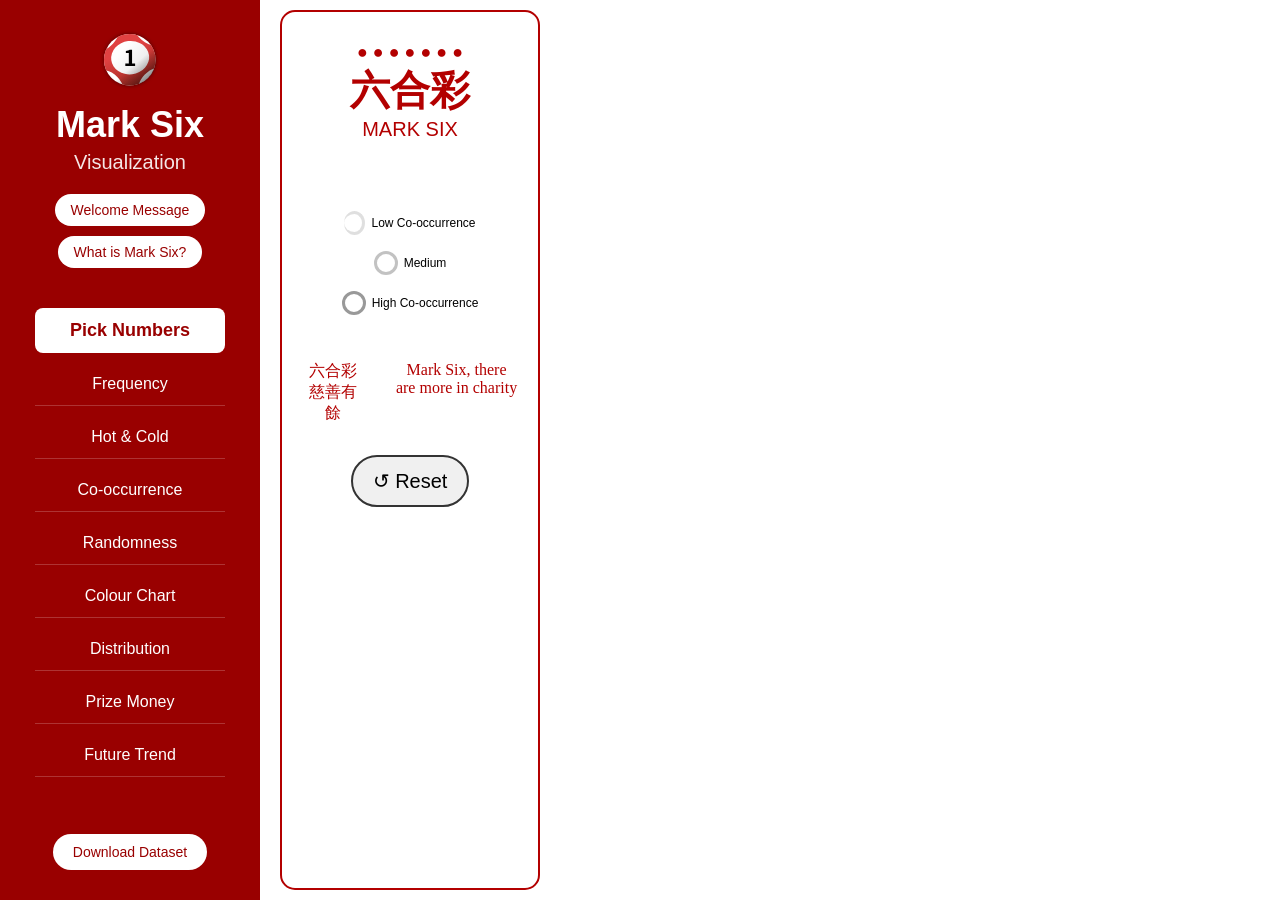
<file: index.html>
<!DOCTYPE html>
<html>
<head>
    <meta charset="UTF-8">
    <title>Mark Six Visualization</title>
    <link rel="stylesheet" href="style.css">
</head>
<body>
    <div class="wrapper">
        <!-- Left navigation bar -->
        <div class="sidebar-left">
            <div class="sidebar-header">
                <img src="images/ball-1.svg" alt="logo" class="logo-icon">
                <h1>Mark Six</h1>
                <p>Visualization</p>
                <button id="welcomeBtn" class="welcome-button">Welcome Message</button>
                <button id="infoBtn" class="info-button">What is Mark Six?</button>
            </div>

            <div class="nav-menu">
                <button class="nav-btn active">Pick Numbers</button>
                <button class="nav-btn">Frequency</button>
                <button class="nav-btn">Hot & Cold</button>
                <button class="nav-btn">Co-occurrence</button>
                <button class="nav-btn">Randomness</button>
                <button class="nav-btn">Colour Chart</button>
                <button class="nav-btn">Distribution</button>
                <button class="nav-btn">Prize Money</button>
                <button class="nav-btn">Future Trend</button>
            </div>

            <button id="downloadBtn" class="download-btn">Download Dataset</button>
        </div>

        <!-- Middle Main Content Area-->
        <div class="main-middle">

            <!-- Page 1 : Pick Numbers -->
            <div class="page active-page" id="page-pick">
                <div class="text-container-top">
                    <p style="color: #b30000; font-size: 18px;">&#9679; &#9679; &#9679; &#9679; &#9679; &#9679; &#9679</p>
                    <p style="color: #b30000; font-size: 40px; font-weight: bold">六合彩</p>
                    <p style="color: #b30000; font-size: 20px;">MARK SIX</p>
                </div>
                
                <div class="grid-container" id="number-grid"></div>

                <div class="legend-container">
                    <div class="legend-item">
                        <span style="width:18px;height:18px;border-radius:50%;border:3px solid #999;border-left:transparent;opacity:0.3;"></span>
                        <span>Low Co-occurrence</span>
                    </div>
                    <div class="legend-item">
                        <span style="width:18px;height:18px;border-radius:50%;border:3px solid #999;opacity:0.6;"></span>
                        <span>Medium</span>
                    </div>
                    <div class="legend-item">
                        <span style="width:18px;height:18px;border-radius:50%;border:3px solid #999;opacity:1;"></span>
                        <span>High Co-occurrence</span>
                    </div>
                </div>

                <div class="text-container-bottom">
                    <p style="color: #b30000; font-size: 16px;">六合彩慈善有餘</p>
                    <p style="color: #b30000; font-size: 16px; font-family: 'segoe script'; margin-left: 2em">Mark Six, there are more in charity</p>
                </div>

                <button id="resetBtn" class="reset-button">
                    <span class="reset-icon">↺ Reset</span>
                </button>
            </div>

            <!-- Page 2 : Frequency -->
            <div class="page" id="page-frequency">
                <div class="title-bar">
                    <p style="color: #b30000; font-size: 18px;">&#9679; &#9679; &#9679; &#9679; &#9679; &#9679; &#9679</p>
                    <p style="color: #b30000; font-size: 40px; font-weight: bold">六合彩</p>
                    <p style="color: #b30000; font-size: 20px;">MARK SIX</p>
                </div>

                <div id="freq-ball-wrap"></div>

                <div id="freqStatusLabel" class="freq-status-label status-include">
                    Current status: Includes Extra Number
                </div>
                <div class="text-container-bottom">
                  <p style="color: #b30000; font-size: 16px;">六合彩慈善有餘</p>
                  <p style="color: #b30000; font-size: 16px; font-family: 'segoe script'; margin-left: 2em">Mark Six, there are more in charity</p>
                </div>
            </div>

            <!-- Page 3 : Hot & Cold -->
            <div class="page" id="page-hotcold">
                <h1 style="color:#990000;">Are there "hot" and "cold" numbers?</h1>

                <label style="font-size: 16px; font-weight: bold; margin: 0 10px;">
                    <input type="checkbox" id="includeExtraPage3"> Include Extra Number
                </label>
                
                <div class="hc-container">
                    <!-- Left：Top 10 Hottest -->
                    <div class="hc-col hot-col">
                      <h3><span class="arrow-up">↗</span> Top 10 Hottest Numbers</h3>
                      <div id="hot-list"></div>
                    </div>
                
                    <!-- Right：Top 10 Coldest -->
                    <div class="hc-col cold-col">
                      <h3><span class="arrow-down">↘</span> Top 10 Coldest Numbers</h3>
                      <div id="cold-list"></div>
                    </div>
                </div>
            </div>
        
            <!-- Page 4 : Co-occurrence -->
            <div class="page" id="page-cooccur">
                <h1 style="color:#990000;">How often do certain pairs occur together?</h1>

                <div class="controls-container">
                    <label for="thresholdSlider">Threshold (Minimum frequency to be shown): <span><output id="range-value">0</output></span></label>
                    <div style="display:flex; align-items:center; gap:10px;">
                      <span><output id="min-range">0</output> (Min)</span>
                      <input type="range" id="thresholdSlider" min="25" max="70" value="47"/>
                      <span><output id="max-range">0</output> (Max)</span>
                    </div>

                    <div class="desc-text">
                        Co-occurrence frequency: Higher = wider line | Lower = thinner line
                    </div>
                </div>
                
                <div id="cooccur-svg-container"></div>
            </div>
        
            <!-- Page 5 : Randomness -->
            <div class="page" id="page-random" style="max-width:100%; width:1600px; margin:0 auto;">
                <h1 style="color:#990000;">Does the distribution of numbers approximate uniform randomness?</h1>

                <div style="display:flex; gap:20px; margin-top:20px;">
                    <!-- Left：Individual Number Frequency Histogram -->
                    <div style="flex:1;">
                        <h3>Individual Number Frequency</h3>
                        <div id="chart-individual" style="width:700px; height:500px;"></div>
                    </div>
            
                    <!-- Right：Sum of Numbers Histogram -->
                    <div style="flex:1;">
                        <h3>Sum of 6 Numbers per Draw</h3>
                        <div id="chart-sum" style="width:700px; height:500px;"></div>
                    </div>
                </div>
            
                <!-- Statistical cards -->
                <div style="margin-top:30px; display:flex; gap:15px; flex-wrap:wrap;">
                    <!-- Left side: Individual statistics -->
                    <div style="flex:1; display:flex; gap:15px; flex-wrap:wrap; justify-content:center;">
                        <div class="stat-card-left"><b>Average Count:</b> <span id="avg-count">-</span></div>
                        <div class="stat-card-left"><b>Min Count:</b> <span id="min-count">-</span></div>
                        <div class="stat-card-left"><b>Max Count:</b> <span id="max-count">-</span></div>
                        <div class="stat-card-left"><b>Variance:</b> <span id="variance">-</span></div>
                        <div class="stat-card-left"><b>Uniform Check:</b> <span id="random-result">-</span></div>
                    </div>

                    <!-- Right side: Sum of number statistics -->
                    <div style="flex:1; display:flex; gap:15px; flex-wrap:wrap; justify-content:center;">
                        <div class="stat-card-right"><b>Mean Sum:</b> <span id="sum-mean">-</span></div>
                        <div class="stat-card-right"><b>Min Sum:</b> <span id="sum-min">-</span></div>
                        <div class="stat-card-right"><b>Max Sum:</b> <span id="sum-max">-</span></div>
                        <div class="stat-card-right"><b>Std Dev:</b> <span id="sum-std">-</span></div>
                        <div class="stat-card-right"><b>Normal Check:</b> <span id="normal-result">-</span></div>
                    </div>
                </div>

                <div class="page5-data-note">
                    Note: All data visualisations on this page only analyse the six main winning numbers. 
                    The extra special number is not included.
                </div> 
            </div>
        
            <!-- Page 6 : Colour Chart -->
            <div class="page" id="page-colour">
                <h1 style="color:#990000;">Which colour of number balls appears most frequently?</h1>

                <!-- Top right corner switch -->
                <div class="colour-controls">
                    <label>
                        <input type="checkbox" id="includeExtra"> Include Extra Number
                    </label>
                </div>

                <!-- Left side: Long bar chart -->
                <div class="colour-chart-wrapper">
                    <div id="colour-summary-chart"></div>
                </div>
            </div>
        
            <!-- Page 7 : Distribution -->
            <div class="page" id="page-distribution">
                <h1 style="color:#990000;">Does the distribution of numbers exhibit significant differences based on the day of draw?</h1>

                <div id="weekday-heatmap" style="width:900px; height:500px; margin:0 auto;"></div>
            </div>
        
            <!-- Page 8 : Prize Money -->
            <div class="page" id="page-prize">
                <h1 style="color:#990000;">How do jackpot sizes and number frequencies correlate?</h1>

                <div id="chart-button-group">
                    <button id="toggleChartBtn" class="chart-btn">Switch to Line</button>
                    <label class="checkbox-label">
                        <input type="checkbox" id="filterZeroCheckbox"> Hide No-Winner Draws
                    </label>
                </div>

                <div id="prize-scatter-chart" style="width:1000px; height:550px; margin-top:30px; margin-right:30px;"></div>

                <div class="page5-data-note">
                    Note: All data visualisations on this page only analyse the six main winning numbers. The extra special number is not included.
                </div>
            </div>
        
            <!-- Page 9 : Future Trend -->
            <div class="page" id="page-trend">
                <h1 style="color:#990000;">What is the futurn trend?</h1>
                <div id="future-trend-chart"></div>
            </div>

        </div>

        <!-- Right Panel Area -->
        <div class="sidebar-right">

            <!-- Mode 1: Statistics panel used for Pick Numbers -->
            <div id="panel-stats" class="panel-content">
                <!-- Initial tooltip text -->
                <div class="empty-state-text" id="emptyState">
                    Pick any number from the left to see its winning probability and statistics
                </div>

                <!-- Statistics panel -->
                <div class="stats-container" id="statsContainer" style="display: none; width: 100%;">
                    <div class="stats-header">
                        <div class="stats-icons" id="statsIcons">
                        </div>
                        <div class="stats-title">
                            <h2>Statistical Analysis</h2>
                        </div>
                    </div>
            
                    <!-- Statistical Card Area -->
                    <div class="stats-cards">
                        <div class="stat-card appearances">
                            <div class="label">Appearances</div>
                            <div class="value" id="appearances">0</div>
                            <div style="color: #718096; font-size: 18px;">in <span id="totalDraws">0</span> draws</div>
                        </div>
                        <div class="stat-card frequency">
                            <div class="label">Frequency</div>
                            <div class="value" id="frequency">0.00%</div>
                            <div style="color: #718096; font-size: 18px;">appearance rate</div>
                        </div>
                        <div class="stat-card main">
                            <div class="label">Main Number</div>
                            <div class="value" id="mainNumber">0</div>
                            <div style="color: #718096; font-size: 18px;">times drawn</div>
                        </div>
                        <div class="stat-card last">
                            <div class="label">Last Seen</div>
                            <div class="value" id="lastSeen">N/A</div>
                            <div style="color: #718096; font-size: 18px;">last appearance</div>
                        </div>
                    </div>
                    
                    <!-- Bar chart Area -->
                    <div id="chartWrapper" style="display: none; margin-top: 20px; width: 100%;">
                        <h3 style="font-size: 30px; margin-bottom: 5px;">Most Common Companion Numbers</h3>
                        <p style="color: #718096; font-size: 14px; margin-bottom: 10px;margin-left: 4px;">Numbers that frequently appear together with your selection</p>
                        <div id="companionChart" style="width: 100%;"></div>
                    </div>
                </div>
            </div>

            <!-- Mode 2: Frequency Page Dedicated Button Panel -->
            <div id="panel-frequency" class="panel-content" style="display:none;">
                <div style="padding:30px;">
                    <h1 style="color:#990000;">Which numbers appear most frequently over time?</h1>
                    <h2 style="color:#000000; margin-top: 50px; margin-bottom: 30px;">Click the buttons below to view effects</h2>
                    <label class="freq-checkbox-label">
                        <input type="checkbox" id="chkIncludeExtra"> Include Extra Number
                    </label>
                    <button id="btnSortFreq" class="freq-btn">Sort By Frequency</button>
                    <button id="btnSizeFreq" class="freq-btn">Size By Frequency</button>
                    <button id="btnResetFreq" class="freq-btn">Reset Balls</button>
                </div>
            </div>

            <!-- Mode 3: Hot & Cold Page Dont need Panel -->

            <!-- Mode 4: Co-occurrence Page Button Panel -->
            <div id="panel-cooccur" class="panel-content" style="display:none;">   
                <div style="padding:20px;">    
                <div id="clickable-box" class="pair-instruction" style="cursor: pointer;">Click to reset diagram</div>           
                    <div class = "pair-instruction">Click each pair card to highlight the corresponding connection line</div>
                    <div class="top-pairs-header">
                        <h3>Top Number Pairs</h3> 
                        <label> <input type="checkbox" id="includeExtraPage4" checked>
                            Include Extra Number 
                        </label>
                    </div>

                    <div id="top-pairs-container"></div>
                </div>
            </div>

            <!-- Mode 5: Randomness page Dont need Panel -->

            <!-- Mode 6: Colour Chart Panel -->
            <div id="panel-colour" class="panel-content" style="display:none;">
                <h3>All the Draws (Colour Breakdown)</h3>
                <div id="colour-detail-table" class="colour-detail-table"></div>
            </div>

            <!-- Mode 7: Distribution Panel -->
            <div id="panel-distribution" class="panel-content" style="display:none; padding:24px;">
                <h2 style="color:#990000; margin-bottom:20px;">Weekday Settings</h2>
                
                <!-- Extra Number Checkbox -->
                <label class="freq-checkbox-label page7-rect-box">
                    <input type="checkbox" id="includeExtraPage7">
                     Include Extra Number
                </label>

                <!-- Weekday Control Buttons -->
                <div class="weekday-button-group">
                    <button id="btn-all" class="weekday-btn active">All</button>
                    <button id="btn-mon" class="weekday-btn">Monday</button>
                    <button id="btn-tue" class="weekday-btn">Tuesday</button>
                    <button id="btn-wed" class="weekday-btn">Wednesday</button>
                    <button id="btn-thu" class="weekday-btn">Thursday</button>
                    <button id="btn-fri" class="weekday-btn">Friday</button>
                    <button id="btn-sat" class="weekday-btn">Saturday</button>
                    <button id="btn-sun" class="weekday-btn">Sunday</button>
                </div>

                <!-- Background Info -->
                <div class="weekday-info-box">
                    <strong>Background Information<br><br></strong>
                    Mark Six draws are <strong>regularly held on Tuesday, Thursday, and Saturday</strong> .<br><br>
                    Draws on other days (Monday, Wednesday, Friday, Sunday) are rare, 
                    <br>only held on public holidays or special occasions.
                </div>
            </div>

            <!-- Mode 8: Prize Money page Dont need Panel -->

            <!-- Mode 9: Future Trend page Dont need Panel -->

        </div>
    </div>

    <!-- Welcome Popup -->
    <div id="welcomeOverlay" class="modal-overlay">
        <div class="modal-content">
            <span class="close-btn" id="closeWelcome">&times;</span>
            <h1 style="color:#990000;">Welcome</h1>
            <p>
                Welcome! This platform is built to help you explore Mark Six data through clear, interactive visualizations. 
                Our goal is to make patterns easier to spot and insights easier to understand, whether you're here out of curiosity, 
                research, or just to experiment with the numbers.
            </p>
            <br>
    
            <h2 style="color:#990000;">What is Mark Six?</h2>
            <p>
                Mark Six is a popular lottery game in Hong Kong, organized by the Hong Kong Jockey Club. 
                Players choose 6 numbers from 1 to 49, and a draw is held three times a week to determine the winning combination.
                <a href="#" id="openMoreDetails" style="color:#990000; text-decoration: underline;"><br><br>More Details</a>
            </p>
            <br>
    
            <h2 style="color:#990000;">What You Can Do Here</h2>
            <p>
                We created a number-picker that lets you test how often specific number combinations have appeared in past draws. 
                You'll also find a range of charts that <strong>visualize number frequency, the hottest and coldest numbers, 
                co-occurance of the numbers, and other patterns.</strong>
            </p>
            <p>
                Enjoy exploring the numbers — we hope this project gives you new insights and a fun way to interact with the data.
            </p>
            <br>
    
            <h3 style="color:#990000;">Disclaimer</h3>
            <p style="font-size:13px;">
                Our dataset only covers from 3 January 2008 to 3 March 2026, and the results shown on this platform are 
                for informational and educational purposes. We do not guarantee accuracy, completeness, or future outcomes, 
                and we do not take responsibility for any decisions made based on this data.
            </p>
            <br>
    
            <button id="startExploreBtn" class="btn btn-fill" style="width:100%;"><strong>Let's Explore!</strong></button>
        </div>
    </div>

    <!-- More Detail Pop-up -->
    <div id="modalOverlay" class="modal-overlay">
        <div class="modal-content">
            <button class="back-btn" id="backToWelcome">&lt;</button>
            <span class="close-btn" id="closeModal">&times;</span>

            <h1 style="color:#990000;">What is Mark Six?</h1>
            <p>
                Mark Six is a <strong style="color:#990000;">6-out-of-49</strong> lottery game organized by the Hong Kong 
                Jockey Club (HKJC). Since its launch in 1975, it has become a cultural staple, 
                with proceeds supporting local charities and government revenue.
            </p>
            <br>
            <ul style="padding-left: 20px;">
                <li><strong style="color:#990000;">Cost:</strong> HK$10 per single entry</li>
                <li><strong style="color:#990000;">Schedule:</strong> Draws typically occur every Tuesday, Thursday, and Saturday </li>
                <li><strong style="color:#990000;">Pool:</strong> A single drum containing 49 balls (numbered 1 to 49)</li>
            </ul>
            <br>
            <h2 style="color:#990000;">The Drawing Process</h2>
            <p>
                In every draw, the HKJC uses a transparent machine to randomly select seven numbers in total.
            </p>
            <p>
                <strong style="color:#990000;">1. Drawn Numbers:</strong> The first 6 balls out of the machine.<br>
                <strong style="color:#990000;">2. Extra Number:</strong> The 7th ball drawn. 
                This acts as a "bonus" or "half-number" used specifically to determine winners in the 2nd, 4th, and 6th prize tiers.
            </p>
            <br>
            <h2 style="color:#990000;">The Prize Structure</h2>
            <p>
                To win, you must match a specific combination of the numbers you chose against the numbers drawn. 
                Unlike some international lotteries, the order in which the numbers are drawn does not matter—only that you have them. 
                Occasionally, the HKJC holds a Snowball Draw (often during festivals like Chinese New Year). 
                They add a pre-existing "Snowball Pool" to the 1st Prize, often pushing the jackpot to over HK$100 Million.
            </p>
            <br>
            <div class="modal-buttons">
                <a href="https://bet.hkjc.com/marksix/" target="_blank" class="btn btn-outline">Official Site ↗</a>
                <a href="https://is.hkjc.com/aosbs/help/en/mk6_guide.html" target="_blank" class="btn btn-fill">Official Betting Guide ↗</a>
            </div>
        </div>
    </div>

    <script src="https://d3js.org/d3.v7.min.js"></script>
    <script src="script.js"></script>
</body>
</html>
</file>
<file: style.css>
body, html {
    height: 100%;
    margin: 0;
    font-family: Arial, sans-serif;
}
.wrapper {
    display: flex;
    height: 100vh;
    gap: 0;
}

/* Left navigation bar */
.sidebar-left {
    width: 260px;
    background-color: #990000;
    color: white;
    display: flex;
    flex-direction: column;
    align-items: center;
    padding: 30px 35px;
    box-sizing: border-box;
}
.sidebar-header {
    text-align: center;
    margin-bottom: 40px;
}
.sidebar-header .logo-icon {
    width: 60px;
    height: 60px;
    margin-bottom: 10px;
}
.sidebar-header h1 {
    font-size: 36px;
    margin: 0;
}
.sidebar-header p {
    font-size: 20px;
    opacity: 0.9;
    margin: 5px 0 20px;
}
.welcome-button {
    background-color: white;
    color: #990000;
    border: none;
    padding: 8px 16px;
    border-radius: 20px;
    font-size: 14px;
    cursor: pointer;
    margin-bottom: 10px;
}
.welcome-button:hover {
    background-color: #f0f0f0;
    transform: scale(1.03);
}
.info-button {
    background-color: white;
    color: #990000;
    border: none;
    padding: 8px 16px;
    border-radius: 20px;
    font-size: 14px;
    cursor: pointer;
}
.info-button:hover {
    background-color: #f0f0f0;
    transform: scale(1.03);
}
.nav-menu {
    display: flex;
    flex-direction: column;
    gap: 10px;
    width: 100%;
    margin-bottom: auto;
}
.nav-btn {
    background: transparent;
    border: none;
    color: white;
    font-size: 16px;
    padding: 12px 0;
    cursor: pointer;
    border-bottom: 1px solid rgba(255,255,255,0.2);
    transition: all 0.25s ease;
}
.nav-btn.active {
    background-color: #ffffff;
    color: #990000;
    border-radius: 8px;
    border-bottom: none;
    font-size: 18px;
    font-weight: bold;
    transition: all 0.25s ease;
}
.download-btn {
    background-color: white;
    color: #990000;
    border: none;
    padding: 10px 20px;
    border-radius: 20px;
    font-size: 14px;
    cursor: pointer;
    margin-top: 20px;
}
.download-btn:hover {
    background-color: #f0f0f0;
    transform: scale(1.03);
}
.page {
    display: none;
    width: 100%;
    box-sizing: border-box;
}
.page.active-page {
  display: flex;
  flex-direction: column;
  width: fit-content;
  margin: 0 auto;
  text-align: center;
}

/* Page 1 middle number ball area */
.main-middle {
    flex: 1;
    display: flex;
    flex-direction: column;
    align-items: center;
    justify-content: flex-start;
    padding: 30px 20px;
    border: 2px solid #b30000;
    border-radius: 15px;
    margin: 10px 20px;
    box-sizing: border-box;
}
.text-container-top {
    text-align: center;
    margin-bottom: 20px;
}
.text-container-top p {
    margin: 0;
}
.grid-container {
    display: grid;
    grid-template-columns: repeat(7, 1fr);
    gap: 10px;
    padding: 20px;
}
.num-ball {
    position: relative;
    width: 70px;
    height: 70px;
    border-radius: 50%;
    border: 2px solid #2c3e50;
    background: white;
    display: flex;
    align-items: center;
    justify-content: center;
    cursor: pointer;
    font-size: 26px;
    font-weight: bold;
    transition: 0.2s;
    overflow: visible !important;
}
.num-ball.selected {
    border-color: transparent;
}
.num-ball.selected .ball-img {
    opacity: 1;
}
.num-ball.selected .num-text {
    opacity: 0;
}
.num-ball.selected .ball-ring {
    display: none;
}
.num-ball:hover { 
    background: #2c3e50;
    color: white;
}
.num-ball:not(.selected):hover {
    background-color: #f0f0f0;
    transform: translateY(-2px);
    opacity: 1 !important;
}
.ball-img {
    position: absolute;
    top: 0;
    left: 0;
    right: 0;
    bottom: 0;
    width: 100%;
    height: 100%;
    background-size: contain;
    background-repeat: no-repeat;
    opacity: 0;
    transition: opacity 0.2s;
    z-index: 5;
    border-radius: 50%;
    transform: scale(1.3);
}
.ball-ring {
    position: absolute;
    top: -3px;
    left: -3px;
    width: calc(100% + 6px);
    height: calc(100% + 6px);
    border-radius: 50%;
    pointer-events: none;
    z-index: 10;
}
.ball-ring circle {
    stroke-width: 5.5px;
    fill: none;
    stroke-linecap: round;
    transition: stroke-dasharray 0.4s ease;
}
.num-text {
    position: relative;
    z-index: 2;
    font-weight: bold;
}
.text-container-bottom {
    text-align: center;
    display: flex;
    justify-content: center; 
    margin-top: 20px;
}
.legend-container {
    display: flex;
    justify-content: center;
    align-items: center;
    gap: 16px;
    margin-top: 10px;
    margin-bottom: 10px;
    flex-wrap: wrap;
    font-size: 12px;
}
.legend-item {
    display: flex;
    align-items: center;
    gap: 6px;
}
.legend-color {
    width: 16px;
    height: 16px;
    border-radius: 50%;
}

.reset-button {
    display: flex;
    align-items: center;
    justify-content: center;
    gap: 10px;
    background-color: #f0f0f0;
    border: 2px solid #333;
    border-radius: 50px;
    padding: 12px 20px;
    font-size: 20px;
    cursor: pointer;
    margin-top: 15px;
    margin-left: auto;
    margin-right: auto;
    transition: all 0.2s ease;
}
.reset-button:hover {
    background-color: #e0e0e0;
    transform: scale(1.03);
}
.reset-icon {
    font-size: 20px;
}

/* Page 1 right-side statistics panel */
.sidebar-right {
    width: 700px;
    background-color: transparent;
    margin: 10px;
    border-radius: 15px;
    padding: 20px;
    box-sizing: border-box;
    position: relative;
    overflow-y: auto;
    overflow-x: hidden !important;
    transition: background-color 0.3s ease;
}
.sidebar-right.active {
    background-color: #ffe6e6; 
}
.empty-state-text {
    position: absolute;
    top: 50%;
    left: 50%;
    transform: translate(-50%, -50%);
    width: 80%;
    text-align: center;
    color: #718096;
    font-size: 24px;
    line-height: 1.6;
    word-wrap: break-word;
    margin: 0;
}
.stats-container {
    background: white;
    border-radius: 16px;
    padding: 30px;
    box-shadow: 0 4px 12px rgba(0,0,0,0.05);
    width: 100%;
    box-sizing: border-box;
    overflow-x: hidden;
}
.stats-header {
    display: flex;
    flex-direction: column;
    align-items: flex-start;
    text-align: center;
    margin-bottom: 30px;
    flex-wrap: nowrap;
    gap: 10px;
}
.stats-icons {
    display: flex;
    gap: 6px;
    flex-wrap: nowrap;
    flex-shrink: 1;
    align-items: center;
    align-content: center;
}
.stats-icon {
    width: 60px;
    height: 60px;
    border-radius: 50%;
    background-color: #2563eb;
    color: white;
    flex-shrink: 0;
    display: flex;
    align-items: center;
    justify-content: center;
    font-size: 40px;
    flex-shrink: 0;
    margin-right: 0px;
}
.stats-title h2 {
    margin: 0;
    font-size: 25px;
    color: #1a202c;
}
.stats-title p {
    margin: 5px 0 0;
    color: #718096;
    font-size: 16px;
    text-align: left;
}
.stats-cards {
    display: grid;
    grid-template-columns: repeat(auto-fit, minmax(220px, 1fr));
    gap: 20px;
}
.stat-card {
    background: white;
    border-radius: 12px;
    padding: 20px;
    box-shadow: 0 2px 8px rgba(0,0,0,0.08);
}
.stat-card .icon {
    font-size: 28px;
    margin-bottom: 10px;
}
.stat-card .label {
    color: #4a5568;
    font-size: 16px;
    margin-bottom: 8px;
}
.stat-card .value {
    font-size: 26px;
    font-weight: bold;
}
.stat-card.appearances .value { color: #2563eb; }
.stat-card.frequency .value { color: #16a34a; }
.stat-card.main .value { color: #ea580c; }
.stat-card.last .value { color: #9333ea; }

/* Co-occurrence bar chart container style */
.chart-container {
    background: white;
    border-radius: 16px;
    padding: 25px;
    box-shadow: 0 4px 12px rgba(0,0,0,0.05);
}
.chart-header h3 {
    margin: 0 0 5px;
    font-size: 24px;
    color: #1a202c;
}
.chart-header p {
    margin: 0 0 20px;
    color: #718096;
    font-size: 16px;
}
/* Basic style of D3 chart */
.bar {
    fill: url(#gradient);
    fill: #9333ea;
}
.bar:hover {
    opacity: 0.8;
    fill: #ec4899;
}
.axis-label {
    font-size: 14px;
    fill: #4a5568;
}
.tooltip {
    position: absolute;
    background: white;
    border: 1px solid #9333ea;
    border-radius: 8px;
    padding: 10px;
    box-shadow: 0 2px 8px rgba(0,0,0,0.15);
    pointer-events: none;
    opacity: 0;
    transition: opacity 0.2s;
}
#companionChart {
    width: 100%;
    max-width: 100%;
    overflow: hidden;
}

#companionChart svg {
    max-width: 100%;
    height: auto;
}
.axis text {
    font-size: 12px;
}
/* Pop-up style */
.modal-overlay {
    display: none;
    position: fixed;
    top: 0;
    left: 0;
    width: 100%;
    height: 100%;
    background-color: rgba(0,0,0,0.5);
    z-index: 2000;
    align-items: center;
    justify-content: center;
}
.modal-content {
    background: white;
    padding: 60px;
    border-radius: 16px;
    width: 90%;
    max-width: 700px;
    position: relative;
    box-shadow: 0 4px 20px rgba(0,0,0,0.2);
}
.modal-content h1,
.modal-content h2,
.modal-content h3 {
  margin-top: 14px;
  margin-bottom: 8px;
}

.modal-content p {
  margin-top: 6px;
  margin-bottom: 6px;
}
.modal-content a {
    margin-top: 4px;
    margin-bottom: 12px;
}
.close-btn {
    position: absolute;
    top: 20px;
    right: 25px;
    font-size: 40px;
    cursor: pointer;
    color: #333;
}
.close-btn:hover  {
    color: #6a0000;
}
.back-btn {
    position: absolute;
    top: 20px;
    left: 20px;
    font-size: 35px;
    color: #333;
    background: none;
    border: none;
    cursor: pointer;
    padding: 4px 8px;
}
.back-btn:hover {
    color: #6a0000;
}
.modal-buttons {
    display: flex;
    gap: 30px;
    justify-content: center;
}
.btn {
    padding: 15px 40px;
    border-radius: 30px;
    text-decoration: none;
    font-size: 18px;
    font-weight: 500;
}
.btn-outline {
    border: 2px solid #b30000;
    color: #b30000;
    background: white;
}
.btn-fill {
    background-color: #b30000;
    color: white;
}

/* Page 2 Frequency page bottons*/
.freq-btn {
    display: block;
    padding: 20px 24px;
    margin: 20px 20px;
    max-width: 400px;
    font-size: 20px;
    font-weight: bold;
    border-radius: 30px;
    border: none;
    background-color: #990000;
    color: white;
    cursor: pointer;
    transition: 0.2s;
}
.freq-btn.active-dark {
    background-color: #6b0000 !important;
    transform: scale(1.03);
}
.freq-btn:hover {
    background-color: #b30000;
    transform: scale(1.03);
}
.panel-content {
    display: none;
    width: 100%;
    height: 100%;
}
#freq-ball-wrap .num-ball:not(.selected):hover {
    background-color: #ffffff;
}
#freq-ball-wrap .num-ball:not(.selected):hover .num-text {
    transition: color 0.2s ease;
}

/* Page 2 middle ball area */
.freq-container {
    width: 100%;
    height: 500px;
    display: flex;
    justify-content: center;
    align-items: center;
}
.title-bar p {
    text-align: center;
    margin: 0;
}
.grid-container-freq {
    display: grid;
    grid-template-columns: repeat(7, 1fr);
    gap: 10px;
    padding: 20px;
    margin: 0 auto;
}
.grid-container-freq .num-ball {
    width: 70px !important;
    height: 70px !important;
    font-size: 26px !important;
}
#freq-ball-wrap {
    position: relative;
    width: 520px;
    height: 600px;
    margin: 20px auto;
}
#freq-ball-wrap .num-ball {
    position: absolute;
    width: 70px;
    height: 70px;
}
.freq-status-label {
    text-align: center;
    font-size: 18px;
    font-weight: bold;
    margin: 10px 0 5px 0;
    padding: 6px 0;
    border-radius: 8px;
}
.status-include {
    color: #990000;
    background: rgba(255,255,255,0.8);
}
.status-exclude {
    color: #0066aa;
    background: rgba(255,255,255,0.8);
}
.page2-freq-tooltip {
    position: absolute;
    background: rgba(0, 0, 0, 0.85);
    color: #fff;
    padding: 10px 14px;
    border-radius: 10px;
    pointer-events: none;
    font-size: 14px;
    box-shadow: 0 3px 10px rgba(0,0,0,0.2);
    opacity: 0;
    transition: opacity 0.2s ease;
    z-index: 9999;
    white-space: nowrap;
}
  
/* Page 3 Hot & Cold Page */
.hc-container {
    display: flex;
    gap: 30px;
    justify-content: center;
    padding: 20px;
}
.hc-col {
    max-width: 400px;
    border: 1px solid #969696;
}
.hot-col{
    background: #fff5f2;
    border-radius: 8px;
    padding: 15px;
}
.cold-col {
    background: #f2faff;
    border-radius: 8px;
    padding: 15px;
}
.hc-col h3 {
    margin-top: 0;
    font-size: 20px;
}
.arrow-up { color: #e74c3c; }
.arrow-down { color: #2980b9; }
#hot-list,
#cold-list {
  transition: opacity 0.3s ease;
}
.hc-item {
    display: flex;
    align-items: center;
    justify-content: flex-start;
    gap: 10px;
    margin: 12px 0;
    min-width: 400px;
    transition: all 0.3s ease;
    opacity: 1;
}
.hc-item-fade-out {
    opacity: 0;
    transform: translateY(6px);
}
.hc-rank {
    font-size: 16px;
    color: #666;
    width: 30px;
}
.hc-ball {
    width: 50px;
    height: 50px;
    border-radius: 50%;
    display: flex;
    align-items: center;
    justify-content: center;
    font-weight: bold;
    font-size: 20px;
    color: #000;
    border: 3px solid;
    flex-shrink: 0;
}
.hc-ball-svg {
    width: 60px;
    height: 60px;
    border-radius: 50%;
    overflow: hidden;
    box-sizing: border-box;
    display: flex;
    align-items: center; 
    justify-content: center;
    flex-shrink: 0;    
    margin-left: 7px;
}
.hc-ball-svg img {
    width: 100%;
    height: 100%;
    object-fit: contain;
    display: block;
}
.hot-bar {
    flex-grow: 1;
    height: 8px;
    background: #ffdddd;
    border-radius: 4px;
    position: relative;
    min-width: 260px;
}
.hot-bar-fill {
    position: absolute;
    top: 0;
    left: 0;
    height: 100%;
    background: #e74c3c;
    border-radius: 4px;
}
.cold-bar {
    flex-grow: 1;
    height: 8px;
    background: #d4ebf8;
    border-radius: 4px;
    position: relative;
    min-width: 260px;
}
.cold-bar-fill {
    position: absolute;
    top: 0;
    left: 0;
    height: 100%;
    background: #2980b9;
    border-radius: 4px;
}
.hc-count {
    width: 30px;
    text-align: right;
    font-weight: bold;
}

/* Page 4 left co-occurrence Page */
.controls-container {
    margin: 15px auto;
    max-width: 900px;
    text-align: center;
}
#thresholdSlider {
    width: 700px; /* Slider length */
    margin: 0 15px;
}
#cooccur-svg-container {
    display: flex;
    justify-content: center;
    align-items: center;
    padding: 20px;
    height: 75vh;
}
.cooccur-node {
    fill: white;
    stroke: red;
    stroke-width: 2;
    cursor: pointer;
}
.cooccur-link {
    stroke: #7b84d6;
    stroke-opacity: 0.6;
}
.cooccur-text {
    font-size: 14px;
    text-anchor: middle;
    fill: black;
    font-weight: bold;
    pointer-events: none;
}
.desc-text {
    margin-top: 12px;
    font-size: 15px;
    color: #444;
    font-weight: 500;
}
#cooccur-svg-container svg {
    transition: opacity 0.3s ease;
}
/* Page 4 Top Pairs Cards */
.top-pairs-header {
    display: flex;
    align-items: center;
    gap: 20px;
    margin-bottom: 0;
}
.top-pairs-header h2 {
    margin: 0;
}
#top-pairs-container {
    transition: all 0.3s ease;
}
.pair-instruction {
    margin-bottom: 15px;
    padding: 8px 12px;
    background: #f0e6ff;
    border: 1px solid #d9b3ff;
    border-radius: 8px;
    font-size: 13px;
    color: #663399;
    text-align: center;
    line-height: 1.2;
}
.pair-card {
    display: flex;
    justify-content: space-between;
    align-items: center;
    background: #f8f9ff;
    border: 1px solid #d9b3ff;
    border-radius: 12px;
    padding: 12px 30px;
    margin-bottom: 10px;
    cursor: pointer;
    transition: all 0.3s ease;
    opacity: 1;
    transform: translateY(0);
}
.pair-card:hover {
    background: #f0e6ff;
    border-color: #9933cc;
    transform: translateY(-2px); /* Slightly rise up */
    box-shadow: 0 4px 12px rgba(153, 51, 204, 0.15);
}
.pair-left {
    display: flex;
    align-items: center;
    gap: 12px;
}
.pair-ball {
    width: 46px;
    height: 46px;
    border-radius: 50%;
    display: flex;
    align-items: center;
    justify-content: center;
    font-size: 18px;
    font-weight: bold;
    color: white;
}
.pair-ball.purple {
    background: #9933cc;
}
.pair-ball.blue {
    background: #3366ff;
}
.arr {
    font-size: 18px;
    color: #9933cc;
    font-weight: bold;
}
.pair-right {
    display: flex;
    text-align: right;
    align-items: baseline;
    gap: 6px;
}
.pair-count {
    font-size: 28px;
    font-weight: bold;
    color: #2200ff;
}
.pair-text {
    font-size: 20px;
    color: #666;
}

/* Page 5 Randomness */
.stat-card-left {
    background: #f0f7ff;
    border: 1px solid #94bfff;
    border-radius: 10px;
    padding: 12px 20px;
    font-size: 15px;
}
.stat-card-right {
    background: #fff0f3;
    border: 1px solid #ff9fb3;
    border-radius: 10px;
    padding: 12px 20px;
    font-size: 15px;
}
.page5-data-note {
    margin-top: 80px;
    padding-top: 16px;
    font-size: 13px;
    color: #666;
    line-height: 1.7;
    text-align: center;
    border-top: 1px solid #e5e5e5;
}

/* Page 6 Left Colour Chart */
.colour-controls {
    text-align: right;
    margin-bottom: 10px;
    font-size: 18px;
}
  
.colour-chart-wrapper {
    width: 900px;
    height: 600px;
    margin: 0 auto;
}
  
#colour-summary-chart {
    width: 100%;
    height: 100%;
}
  
.divider {
    stroke-width: 2;
    stroke: #ffffff;
}

/* Page 6 Right Chart*/
#panel-colour {
    padding: 20px;
    height: 100%;
    overflow-y: auto;
    border: 1px solid #ddd;
    border-radius: 10px;
    background: #fff;
    box-sizing: border-box;
    
}
  
#panel-colour h3 {
    font-size: 18px;
    margin-bottom: 14px;
    color: #222;
}
  
.colour-detail-table {
    overflow-y: auto;
}
  
.draw-row {
    display: flex;
    align-items: center;
    gap: 8px;
    padding: 5px 0;
    border-bottom: 1px solid #eee;
}
  
.draw-date {
    width: 110px;
    font-size: 12px;
    color: #555;
}
  
.colour-ball {
    width: 28px;
    height: 28px;
    border-radius: 4px;
    display: flex;
    align-items: center;
    justify-content: center;
    color: white;
    font-size: 12px;
    font-weight: bold;
}

/* Page 7 Weekday buttons*/
.weekday-button-group {
    width: 600px;
    display: grid;
    grid-template-columns: repeat(4, 1fr); /* Four buttons in a row */
    gap: 8px;
    margin-top: 40px;
    margin-left: 24px;
    margin-bottom: 24px;
    justify-items: center;
}
.weekday-btn {
    width: 100%;
    padding: 9px 4px;
    font-size: 18px;
    border: 1px solid #ccc;
    border-radius: 6px;
    background: #fff;
    cursor: pointer;
    text-align: center;
}
.weekday-btn:hover {
    background-color: #f1f1f1;
    border-color: #990000;
    transform: translateY(-1px);
    transition: all 0.2s ease;
}

.weekday-btn.active {
    background-color: #990000;
    color: #fff;
    border-color: #990000;
}
.weekday-btn.active:hover {
    background-color: #b30000; 
}
.weekday-info-box {
    font-size: 18px;
    line-height: 1.6;
    color: #333;
    background: #f8f9fa;
    padding: 14px;
    border-radius: 8px;
    margin-top: 100px;
    margin-left: 24px;
    margin-right: 24px;
}

/* Page 7 Toggle Extra Number button */
.extra-toggle-group {
    display: flex;
    gap: 6px;
    margin-top: 40px;
    margin-bottom: 10px;
    justify-content: center;
}
.extra-btn {
    width: 160px;
    padding: 16px 0;
    font-size: 18px;
    border: 1px solid #ccc;
    border-radius: 6px;
    background: #fff;
    cursor: pointer;
    text-align: center;
}
.extra-btn:hover {
    background-color: #f1f1f1;
    border-color: #990000;
    transform: translateY(-1px);
    transition: all 0.2s ease;
}
.extra-btn.active {
    background-color: #990000;
    color: #fff;
    border-color: #990000;
}
.extra-btn.active:hover {
    background-color: #b30000;
}

/* Page 8 chart*/
#prize-chart-container {
    position: relative;
  }
.chart-dot {
  fill: #990000;
  stroke: #fff;
  stroke-width: 1px;
  opacity: 0.5;
}
.chart-dot:hover {
    opacity: 1;
    filter: drop-shadow(0 0 6px #990000) drop-shadow(0 0 12px #cc0000);
}
.chart-line-path {
    fill: none;
    stroke: #990000;
    stroke-width: 3.5px;
}
.chart-line-point {
    fill: #990000;
    stroke: #fff;
    stroke-width: 2.5px;
}
.chart-line-point:hover {
    filter: drop-shadow(0 0 6px #990000) drop-shadow(0 0 12px #cc0000);
}
.vertical-average-line {
    stroke: #000;
    stroke-width: 2px;
    stroke-dasharray: 5,5;
    opacity: 0.8;
}
.average-line-label {
    font-size: 14px;
    font-weight: bold;
    fill: #000;
    text-anchor: middle;
}
#chart-button-group {
    text-align: center;
    margin-bottom: 10px;
    padding: 10px 22px;
}
.chart-btn {
    padding: 10px 22px;
    border: none;
    border-radius: 30px;
    font-size: 18px;
    font-weight: bold;
    cursor: pointer;
    transition: all 0.25s ease;
    margin: 0 6px 10px 0;
    width: auto !important;
    display: inline-block;
}
.chart-prize-tooltip {
    position: fixed !important; 
    background: rgba(0, 0, 0, 0.85);
    color: #fff;
    padding: 10px 14px;
    border-radius: 10px;
    pointer-events: none;
    font-size: 14px;
    box-shadow: 0 3px 10px rgba(0,0,0,0.2);
    opacity: 0;
    transition: opacity 0.2s ease;
    z-index: 999;
}
#toggleChartBtn {
    background: #990000;
    color: white;
}
#toggleChartBtn:hover {
    background: #cc0000;
}
#filterZeroBtn {
    background: #0066aa;
    color: white;
}
#filterZeroBtn:hover {
    background: #0088dd;
}

/* Page9 Future Trend */
.future-bar-hot { fill: #990000; transition: 0.2s; }
.future-bar-normal { fill: #777777; transition: 0.2s; }
.future-bar-cold { fill: #0066aa; transition: 0.2s; }

.future-bar-hot:hover {
  filter: drop-shadow(0 0 6px #990000);
  transform: scaleY(1.03);
}
.future-bar-normal:hover {
  filter: drop-shadow(0 0 4px #777);
  transform: scaleY(1.03);
}
.future-bar-cold:hover {
  filter: drop-shadow(0 0 6px #0066aa);
  transform: scaleY(1.03);
}

.future-tooltip {
  position: fixed !important;
  background: rgba(0,0,0,0.85);
  color: #fff;
  padding: 10px 14px;
  border-radius: 10px;
  pointer-events: none;
  font-size: 13px;
  opacity: 0;
  z-index: 999;
}
</file>
